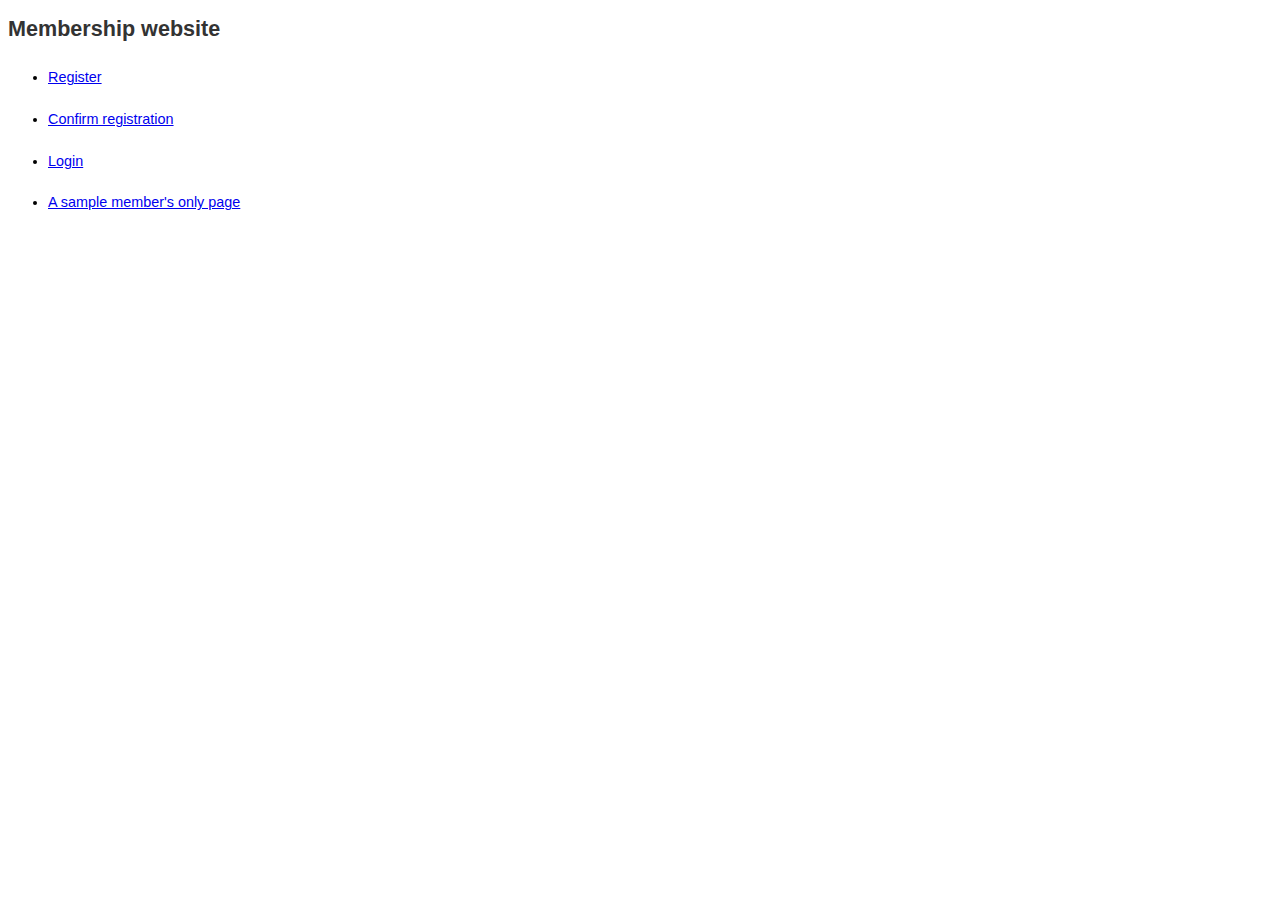
<file: source_login/index.html>
<!DOCTYPE html PUBLIC "-//W3C//DTD XHTML 1.0 Strict//EN"  "http://www.w3.org/TR/xhtml1/DTD/xhtml1-strict.dtd">
<html xmlns="http://www.w3.org/1999/xhtml" xml:lang="en-US" lang="en-US">
<head>
      <meta http-equiv='Content-Type' content='text/html; charset=utf-8'/>
      <title>Membership Website Sample</title>
      <link rel="STYLESHEET" type="text/css" href="style/fg_membersite.css">
</head>
<body>
<div id='fg_membersite_content'>
<h2>Membership website</h2>
<ul>
<li><a href='register.php'>Register</a></li>
<li><a href='confirmreg.php'>Confirm registration</a></li>
<li><a href='login.php'>Login</a></li>
<li><a href='access-controlled.php'>A sample member's only page</a></li>
</ul>
</div>
</body>
</html>
</file>
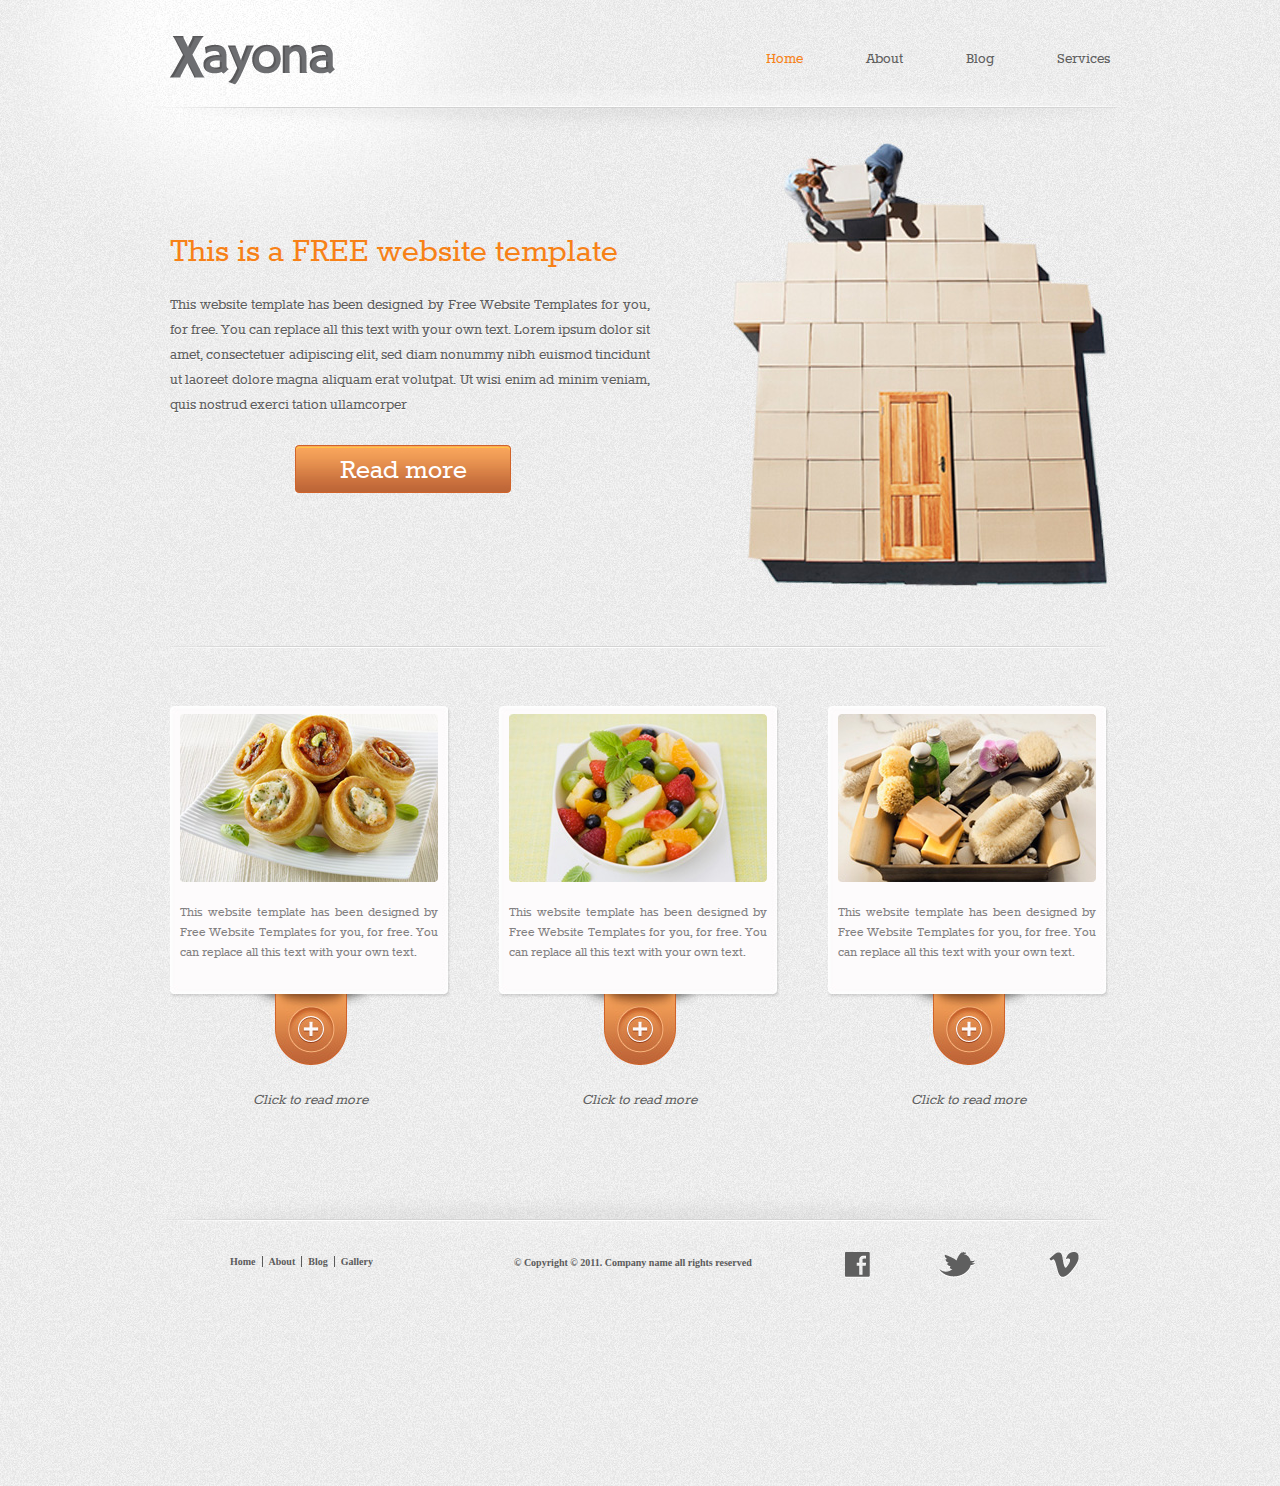
<file: tmp/index.html>
<!DOCTYPE html>
<!-- Website template by freewebsitetemplates.com -->
<html>
	<head>
		<meta http-equiv="Content-Type" content="text/html; charset=utf-8"/>
		<title>Xayona Website Template</title>
		<link rel="stylesheet" href="css/style.css" type="text/css" />
		<!--[if IE 7]>
			<link rel="stylesheet" href="css/ie7.css" type="text/css" />
		<![endif]-->
	</head>
	<body>
		<div class="page">
			<div class="header">
				<a href="index.html" id="logo"><img src="images/logo.gif" alt=""/></a>
				<ul>
					<li class="selected"><a href="index.html">Home</a></li>
					<li><a href="about.html">About</a></li>
					<li><a href="blog.html">Blog</a></li>
					<li><a href="services.html">Services</a></li>
				</ul>
			</div>
			<div class="body">
				<div id="featured">
					<h3>This is a FREE website template</h3>
					<p>This website template has been designed by Free Website Templates for you, for free. You can 
					replace all this text with your own text. Lorem ipsum dolor sit amet, consectetuer adipiscing elit, 
					sed diam nonummy nibh euismod tincidunt ut laoreet dolore magna aliquam erat volutpat. Ut wisi 
					enim ad minim veniam, quis nostrud exerci tation ullamcorper</p>
					<input type="button" value="Read more" onClick="parent.location='blog.html'"/>
				</div>
				<ul class="blog">
					<li>
						<div>
							<a href="blog.html"><img src="images/pastries.jpg" alt=""/></a>
							<p>This website template has been designed by Free Website Templates for you, for free. 
							You can replace all this text with your own text.</p>
							<a href="blog.html">Click to read more</a>
						</div>
					</li>
					<li>
						<div>
							<a href="blog.html"><img src="images/fruits.jpg" alt=""/></a>
							<p>This website template has been designed by Free Website Templates for you, for free. 
							You can replace all this text with your own text.</p>
							<a href="blog.html">Click to read more</a>
						</div>
					</li>
					<li>
						<div>
							<a href="blog.html"><img src="images/cosmetics.jpg" alt=""/></a>
							<p>This website template has been designed by Free Website Templates for you, for free. 
							You can replace all this text with your own text.</p>
							<a href="blog.html">Click to read more</a>
						</div>
					</li>
				</ul>
			</div>
			<div class="footer">
				<ul>
					<li><a href="index.html">Home</a></li>
					<li><a href="about.html">About</a></li>
					<li><a href="blog.html">Blog</a></li>
					<li><a href="services.html">Gallery</a></li>
				</ul>
				<p>&#169; Copyright &#169; 2011. Company name all rights reserved</p>
				<div class="connect">
					<a href="http://facebook.com/freewebsitetemplates" id="facebook">facebook</a>
					<a href="http://twitter.com/fwtemplates" id="twitter">twitter</a>
					<a href="http://www.youtube.com/fwtemplates" id="vimeo">vimeo</a>
				</div>
			</div>
		</div>
	</body>
</html>
</file>
<file: source_login/style/fg_membersite.css>
/*
Registration/Login Form by html-form-guide.com
You can customize all the aspects of the form in this style sheet
*/

#fg_membersite fieldset
{
   width: 230px;
   padding:20px;
   border:1px solid #ccc;
-moz-border-radius: 10px;
-webkit-border-radius: 10px;
-khtml-border-radius: 10px;
border-radius: 10px;   
}

#fg_membersite legend, #fg_membersite h2
{
   font-family : Arial, sans-serif;
   font-size: 1.3em;
   font-weight:bold;
   color:#333;
}

#fg_membersite label
{
   font-family : Arial, sans-serif;
   font-size:0.8em;
   font-weight: bold;
}

#fg_membersite input[type="text"],#fg_membersite textarea,
#fg_membersite input[type="password"]
{
  font-family : Arial, Verdana, sans-serif;
  font-size: 0.8em;
  line-height:140%;
  color : #000; 
  padding : 3px; 
  border : 1px solid #999;
    -moz-border-radius: 5px;
    -webkit-border-radius: 5px;
    -khtml-border-radius: 5px;
    border-radius: 5px;

}

#fg_membersite input[type="text"],
#fg_membersite input[type="password"]
{
  height:18px;
  width:220px;
}

 #fg_membersite #scaptcha
{
  width:60px;
  height:18px;
}

#fg_membersite input[type="submit"]
{
   width:100px;
   height:30px;
   padding-left:0px;
}

#fg_membersite textarea
{
  height:120px;
  width:310px;
}

#fg_membersite input[type="text"]:focus,
#fg_membersite textarea:focus
{
  color : #009;
  border : 1px solid #990000;
  background-color : #ffff99;
  font-weight:bold;
}

#fg_membersite .container
{
   margin-top:8px;
   margin-bottom: 10px;
}

#fg_membersite .error
{
   font-family: Verdana, Arial, sans-serif; 
   font-size: 0.7em;
   color: #900;
   background-color : #ffff00;
}

#fg_membersite #register_password_errorloc
{
    clear:both;
}

#fg_membersite  fieldset#antispam
{
   padding:2px;
   border-top:1px solid #EEE;
   border-left:0;
   border-right:0;
   border-bottom:0;
   width:350px;
}

#fg_membersite fieldset#antispam legend
{
   font-family : Arial, sans-serif;
   font-size: 0.8em;
   font-weight:bold;
   color:#333;   
}

#fg_membersite .short_explanation
{
   font-family : Arial, sans-serif;
   font-size: 0.6em;
   color:#333;   
}

/* spam_trap: This input is hidden. This is here to trick the spam bots*/
#fg_membersite .spmhidip
{
   display:none;
   width:10px;
   height:3px;
}
#fg_membersite #fg_crdiv
{
   font-family : Arial, sans-serif;
   font-size: 0.3em;
   opacity: .2;
   -moz-opacity: .2;
   filter: alpha(opacity=20);   
}
#fg_membersite  #fg_crdiv p
{
    display:none;
}

#fg_membersite_content li
{
font-family : Arial, sans-serif;
padding-top:10px;
padding-bottom:10px;
}
#fg_membersite_content
{
    font-family : Arial, sans-serif;
    font-size: 0.9em;
    line-height: 150%
}

#fg_membersite_content h2
{
   font-family : Arial, sans-serif;
   font-size: 1.5em;
   font-weight:bold;
   color:#333;
}
</file>
<file: tmp/css/style.css>
/* Website template by freewebsitetemplates.com */
/*------------------------- Layout styles ------------------------*/ 
body{
	margin:0;
	background:url(../images/bg-body.jpg);
}
.page{
	background:url(../images/bg-header.jpg) no-repeat center top;
}

/*------------------------- Font ------------------------*/ 
@font-face {
    font-family: 'RokkittRegular';
    src: url('rokkitt-regular-webfont.eot');
    src: url('rokkitt-regular-webfont.eot?#iefix') format('embedded-opentype'),
         url('rokkitt-regular-webfont.woff') format('woff'),
         url('rokkitt-regular-webfont.ttf') format('truetype'),
         url('rokkitt-regular-webfont.svg#RokkittRegular') format('svg');
    font-weight: normal;
    font-style: normal;
}

/*------------------------- Header ------------------------*/ 
.header{
	background:url(../images/bg-navigation.jpg) no-repeat center 90px;
	width:940px;
	margin:0 auto;
	height:105px;
	padding:36px 10px 0;
}
.header a#logo{
	display:block;
	float:left;
	outline:none;
}
.header a#logo img{
	border:0;
}
.header ul{
	margin:0;
	list-style:none;
	padding:13px 0 0;
	float:right;
}
.header ul li{
	float:left;
	margin:0 0 0 63px;
}
.header ul li.selected a,.header ul li a:hover{
	color:#f78117;
}
.header ul li a{
	font-size:16px;
	text-decoration:none;
	color:#5e5e5e;
	font-family: 'RokkittRegular';
	outline:none;
}

/*------------------------- Body ------------------------*/ 
.body{
	width:940px;
	margin:0 auto;
	padding:0 10px;
	overflow:hidden;
}
.body div#featured{
	background:url(../images/house.jpg) no-repeat right top;
	height:448px;
	padding:0 0 17px;
}
.body div#featured h3{
	color:#f78117;
	font-size:36px;
	font-family: 'RokkittRegular';
	margin:0 0 30px;
	width:490px;
	padding:100px 0 0;
	font-weight:normal;
}
.body div#featured p{
	width:480px;
	color:#5d5d5d;
	font-family: 'RokkittRegular';
	font-size:16px;
	line-height:25px;
	text-shadow: 0 1px 0 #fcfcfc;
	text-align:justify;
	margin:0;
}
.body div#featured input{
	background:url(../images/interface.jpg) no-repeat;
	border:0;
    height:48px;
    width:216px;
	font-family: 'RokkittRegular';
	color:#fff;
	font-size:30px;
	margin:28px 0 0 125px;
	cursor:pointer;
	outline:none;
}
.body ul.blog{
	list-style:none;
	margin:40px 0 0;
	padding:0 0 50px;
	background:url(../images/separator.jpg) no-repeat center top;
	overflow:hidden;
}
.body ul.blog li:first-child{
	margin:60px 0 0;
}
.body ul.blog li{
	float:left;
	background:url(../images/interface.jpg) no-repeat 0 -68px!important;
	margin:60px 0 0 48px;
	height:400px;
	padding:0;
}
.body ul.blog li div{
	width:281px;
	height:380px;
	text-align:center;
	padding: 8px 0 20px 0;
	float:none;
	margin:0;
	background:none;
}
.body ul.blog li div a img{
	border:0;
	margin:0 0 0 -3px;
}
.body ul.blog li div a img:hover{
	filter:alpha(opacity=80);
	opacity:0.8;
}
.body ul.blog li div p{
	width:258px;
	text-align:justify;
	color:#828081;
	font-family: 'RokkittRegular';
	margin:17px 0 0 10px;
	line-height:20px;
	font-size:14px;
	background:none;
	padding:0;
}
.body ul.blog li div a:first-child{
	margin:0;
	padding:0;
	background:none;
	width:auto;
}
.body ul.blog li div a:hover{
	color:#F78117;
}
.body ul.blog li div a{
	color:#606060;
	font-family: 'RokkittRegular';
	font-style:italic;
	text-decoration:none;
	padding:98px 0 0;
	margin:32px auto 0;
	display:block;
	width: 150px;
	background:url(../images/button-more.jpg) no-repeat center top;
	outline:none;
	font-size:16px;
	font-weight:normal;
	text-shadow: 0 1px 0 #fcfcfc;
}
.body h3{
	font-family: 'RokkittRegular';
	font-size:16px;
	font-weight:bold;
	color:#636363;
	margin:15px 0 0;
	line-height:21px;
}
.body p{
	font-family: 'RokkittRegular';
	font-size:16px;
	text-align:justify;
	color:#636363;
	margin:0 0 20px;
	line-height:21px;
}
.body p a{
	outline:none;
	color:#636363;
}
.body ul{
	list-style:none;
    margin:0;
    padding:0;
	overflow:hidden;
}
.body ul li:first-child{
	background:none;
	padding:0 0 30px;
}
.body ul li{
	overflow:hidden;
	background:url(../images/separator.jpg) no-repeat center top;
	padding:30px 0;
}
.body ul li div.featured{
	background:url(../images/interface.jpg) no-repeat 0 -68px;
	width:281px;
	height:292px;
	text-align: center;
	margin:0;
}
.body ul li div.featured img{
	margin:10px 0 0 -3px;
	border:0;
}
.body ul li div.featured ul{
	overflow:hidden;
	margin:2px 0 0 10px;
	
}
.body ul li div.featured ul li:first-child{
	margin:0;
}
.body ul li div.featured ul li{
	float:left;
	margin:0 0 0 18px;
	background:none;
	padding:0;
}
.body ul li div.featured ul li a{
	padding:0;
}
.body ul li div.featured ul li a img{
	margin:0;
}
.body ul li div.featured ul li a img:hover{
	filter:alpha(opacity=80);
	opacity:0.8;
}
.body ul li div.featured a{
	clear:both;
	display:block;
	font-size:13px;
	font-family: 'RokkittRegular';
	text-decoration:none;
	color:#8a8889;
	font-weight:bold;
	padding:5px 0 0;
	width:auto;
	outline:none;
}
.body ul li div{
	float:left;
	margin:0 0 0 50px;
	width:609px;
	background:url(../images/button-more.jpg) no-repeat left bottom;
}
.body ul li div h3{
	margin:0;
	font-size:20px;
	font-weight:bold;
	font-family: 'RokkittRegular';
	color:#f28220;
	line-height:22px;
}
.body ul li div p{
	line-height:22px;
	font-family: 'RokkittRegular';
	font-size:14px;
	color:#5D5D5D;
	padding:0 0 90px;
	margin:0;
}
.body ul.paging{
	margin:15px 0 10px 210px;
}
.body ul.paging li{
	float:left;
	padding:0 5px;
	background:none;
}
.body ul.paging li a{
	text-decoration:none;
	color:#ff7e0d;
	font-family: arial;
	font-size:12px;
}
.body ul.paging li a:hover{
	color:#5D5D5D;
}

/*------------------------- Footer ------------------------*/ 
.footer{
	width:940px;
	background:url(../images/bg-footer.jpg) no-repeat center top;
	padding:65px 10px 207px;
	margin:0 auto;
	overflow:hidden;
}
.footer ul{
	list-style:none;
	margin:0 0 0 60px;
	padding:0;
	overflow:hidden;
	float:left;
}
.footer ul li:first-child a{
	border:none;
	padding:0 6px 0 0;
}
.footer ul li{
	float:left;
}
.footer ul li a:hover{
	color:#F78117;
}
.footer ul li a{
	border-width: 1px;
	border-color:#5b5b5b;
	border-style: none none none solid;
	color:#5b5b5b;
	font-size:10px;
	font-family: Trebuchet MS;
	text-decoration:none;
	font-weight:bold;
	padding:0 6px;
	outline:none;
}
.footer p{
	color:#5b5b5b;
	font-size:10px;
	font-family: Trebuchet MS;
	font-weight:bold;
	float:left;
	margin:6px 0 0 135px;
}
.footer div.connect{
	float:left;
	margin:0 0 0 92px;
}
.footer div.connect a{
	float:left;
	outline:none;
}
.footer div.connect a#facebook{
	width:27px;
	height:28px;
	display:block;
	text-indent:-9999px;
	background:url(../images/icons.gif) no-repeat;
}
.footer div.connect a#twitter{
	width:36px;
	height:28px;
	display:block;
	text-indent:-9999px;
	background:url(../images/icons.gif) no-repeat 0 -48px;
	margin:0 0 0 68px;
}
.footer div.connect a#vimeo{
	width:32px;
	height:28px;
	display:block;
	text-indent:-9999px;
	background:url(../images/icons.gif) no-repeat 0 -96px;
	margin:0 0 0 73px;
}
</file>
<file: tmp/css/ie7.css>
/* Website template by freewebsitetemplates.com */
/*------------------------- Layout styles ------------------------*/ 

/*------------------------- Header ------------------------*/

/*------------------------- Body ------------------------*/
.body ul.blog li div a{
	background:url(../images/button-more.jpg) no-repeat center 3px;
}
.body ul li div.featured a{
	padding:9px 0 0;
}

/*------------------------- Footer ------------------------*/
</file>
